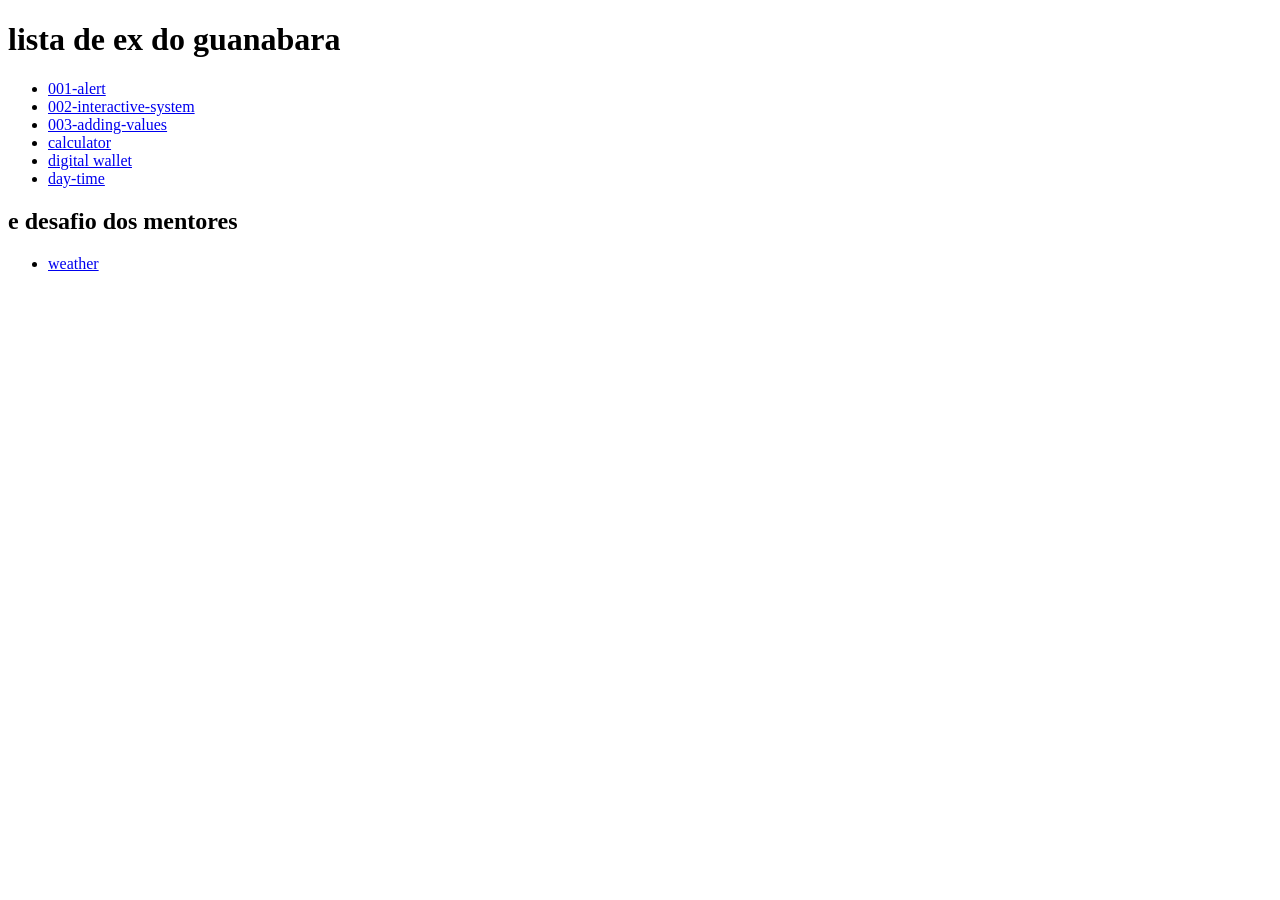
<file: index.html>
<!DOCTYPE html>
<html lang="en">
<head>
    <meta charset="UTF-8">
    <meta name="viewport" content="width=device-width, initial-scale=1.0">
    <title>JS MAIN</title>
</head>
<body>
    <h1>lista de ex do guanabara</h1>
    <ul>
        <li><a href="ex/001-alert/index.html">001-alert</a></li>
        <li><a href="ex/002-interactive-system/index.html">002-interactive-system</a></li>
        <li><a href="ex/003-adding-values/index.html">003-adding-values</a></li>
        <li><a href="ex/004-calculator/index.html">calculator</a></li>
        <li><a href="ex/005-digital-wallet/index.html">digital wallet</a></li>
        <li><a href="ex/006-day-time/index.html">day-time</a></li>
        
    </ul>
    <h2>e desafio dos mentores</h2>
    <ul>
        <li><a href="weather/index.html">weather</a></li>
    </ul>
</body>
</html>
</file>
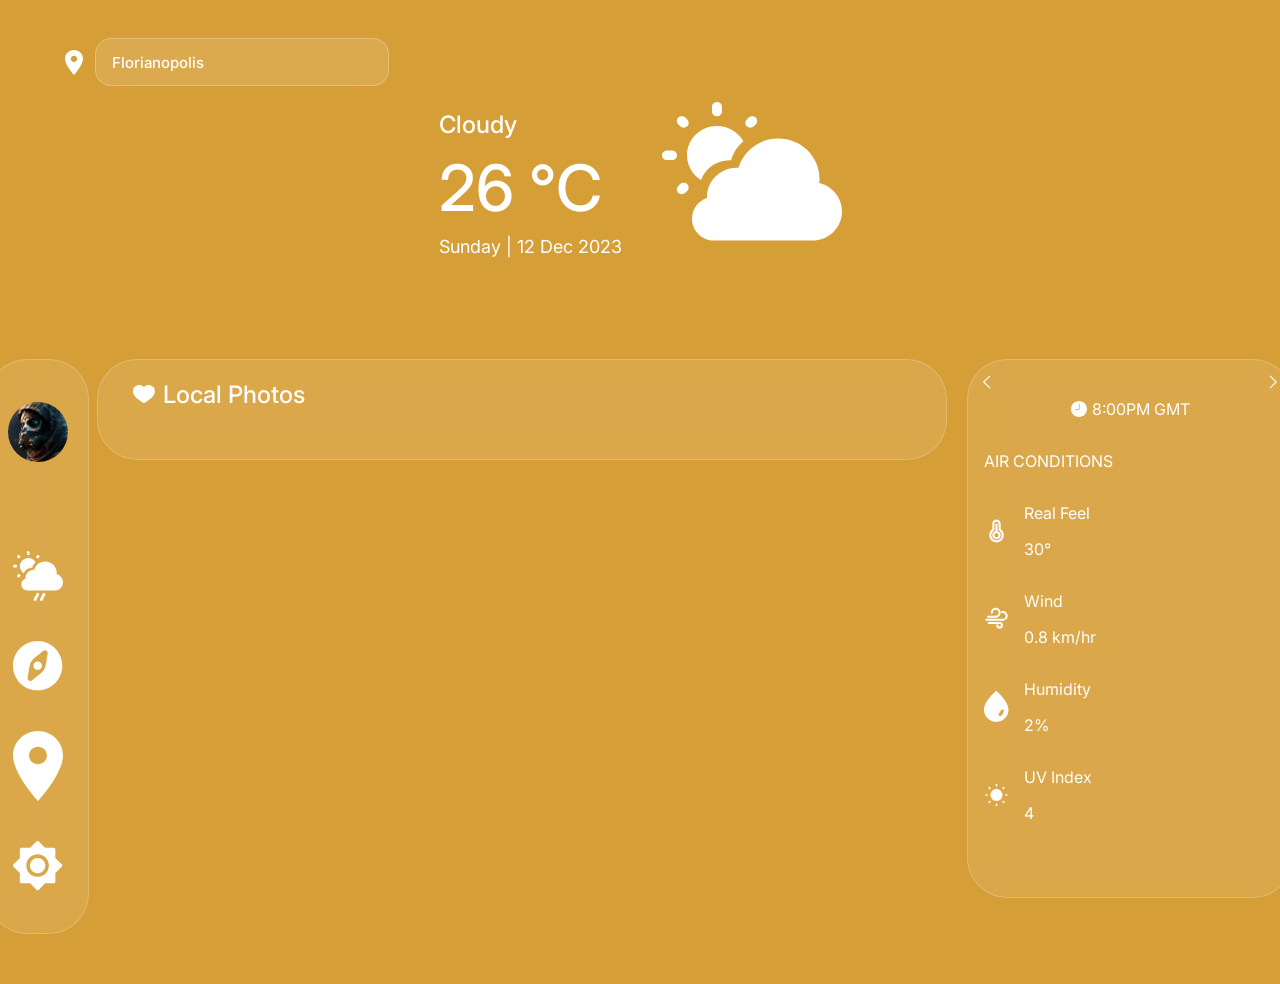
<file: weather/index.html>
<!DOCTYPE html>
<html lang="en">
<head>
    <meta charset="UTF-8">
    <meta name="viewport" content="width=device-width, initial-scale=1.0">
    <link rel="icon" href="assets/img/favicon.svg" type="image/png">
    <title>Weather</title>
    <link rel="stylesheet" href="assets/styles.css">
</head>
<body>
    <div class="weather" id="weatherBackground">
        <header class="weather__header">
            <div class="weather__location">
                <img src="assets/img/icons/localization.svg" alt="">
                
                <div class="weather__searchWrapper">
                    <input type="text" id="citySearch" class="weather__searchInput" placeholder="Search city...">
                    <div class="weather__suggestions" id="suggestions"></div>
                </div>
            </div>
            
            <img class="weather__headerProfile" src="assets/img/profile.svg" alt="">
        </header>

        <div class="weather__main">
            <div class="weather__hero">
                <p class="weather__status" id="status">Cloudy</p>
                <img class="weather__icon" id="mainIcon" src="assets/img/icons/weatherIcons/cloudy.svg" alt="">
                <p class="weather__temperature" id="temperature">26 °C</p>
                <p class="weather__date" id="date">Sunday | 12 Dec 2023</p>
            </div>
        </div>

        <div class="weather__mainWrapper">
            <div class="weather__sideBar">
                <div class="weather__profile">
                    <img class="weather__profileImage" src="assets/img/profile.svg" alt="">
                </div>
                <div class="weather__profileIcons">
                    <img class="weather__sideBarIcon" src="assets/img/icons/weather.svg" alt="">
                    <img class="weather__sideBarIcon" src="assets/img/icons/explore.svg" alt="">
                    <img class="weather__sideBarIcon" src="assets/img/icons/localization.svg" alt="">
                    <img class="weather__sideBarIcon" src="assets/img/icons/settings.svg" alt="">
                </div>
            </div>

            <div class="weather__locations">
                <p class="weather__locationsTitle">
                    <img class="weather__locationsTitleIcon" src="assets/img/icons/heart.svg" alt="">
                    Local Photos
                </p>

                <div class="weather__locationsCards">
                    <div class="weather__locationsCard"></div>
                    <div class="weather__locationsCard"></div>
                    <div class="weather__locationsCard"></div>
                    <div class="weather__locationsCard"></div>
                </div>
            </div>

            <div class="weather__weeklyForecast">
                <div class="weather__weeklyForecastCarousel">
                    <img class="weather__weeklyForecastCarouselArrow" id="desktopLeft" src="assets/img/icons/leftArrow.svg" alt="">
                    <div class="weather__weeklyForecastTrack" id="forecast"></div>
                    <img class="weather__weeklyForecastCarouselArrow" id="desktopRight" src="assets/img/icons/rightArrow.svg" alt="">
                </div>
                
                <p class="weather__weeklyForecastTime" id="time">
                    <img class="weather__weeklyForecastTimeIcon" src="assets/img/icons/hour.svg" alt=""> 8:00PM GMT
                </p>
                
                <div class="weather__weeklyForecastAirConditions">
                    <p class="weather__weeklyForecastAirConditionsTitle">AIR CONDITIONS</p>
                    
                    <div class="weather__weeklyForecastAirCondition">
                        <img class="weather__weeklyForecastAirConditionIcon" src="assets/img/icons/thermometer.svg" alt="">
                        <div class="weather__weeklyForecastAirConditionInfo">
                            <p class="weather__weeklyForecastAirConditionTitle">Real Feel</p>
                            <p class="weather__weeklyForecastAirConditionValue" id="feelsLike">30°</p>
                        </div>
                    </div>

                    <div class="weather__weeklyForecastAirCondition">
                        <img class="weather__weeklyForecastAirConditionIcon" src="assets/img/icons/wind.svg" alt="">
                        <div class="weather__weeklyForecastAirConditionInfo">
                            <p class="weather__weeklyForecastAirConditionTitle">Wind</p>
                            <p class="weather__weeklyForecastAirConditionValue" id="wind">0.8 km/hr</p>
                        </div>
                    </div>

                    <div class="weather__weeklyForecastAirCondition">
                        <img class="weather__weeklyForecastAirConditionIcon" src="assets/img/icons/rain.svg" alt="">
                        <div class="weather__weeklyForecastAirConditionInfo">
                            <p class="weather__weeklyForecastAirConditionTitle">Humidity</p>
                            <p class="weather__weeklyForecastAirConditionValue" id="humidity">2%</p>
                        </div>
                    </div>

                    <div class="weather__weeklyForecastAirCondition">
                        <img class="weather__weeklyForecastAirConditionIcon" src="assets/img/icons/sun.svg" alt="">
                        <div class="weather__weeklyForecastAirConditionInfo">
                            <p class="weather__weeklyForecastAirConditionTitle">UV Index</p>
                            <p class="weather__weeklyForecastAirConditionValue" id="uv">4</p>
                        </div>
                    </div>
                </div>
            </div>
        </div>
    </div>

    <script src="main.js"></script>
</body>
</html>
</file>
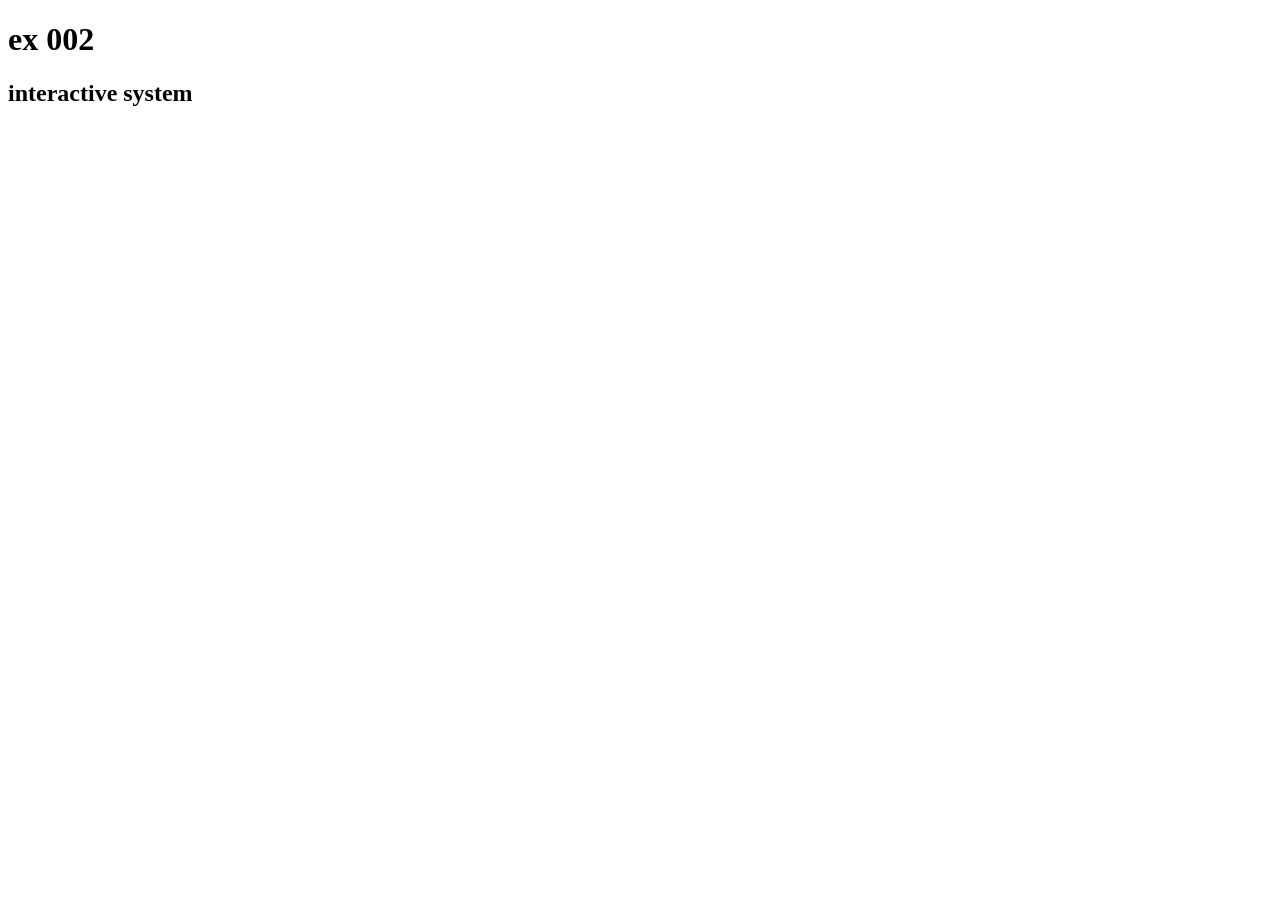
<file: ex/002-interactive-system/index.html>
<!DOCTYPE html>
<html lang="en">
<head>
    <meta charset="UTF-8">
    <meta name="viewport" content="width=device-width, initial-scale=1.0">

    <title>interactive system</title>
</head>
<body>
    <h1>ex 002</h1>
    <h2>interactive system</h2>

    <!-- Importa o arquivo script.js -->
    <script src="main.js"></script>
</body>
</html>
</file>
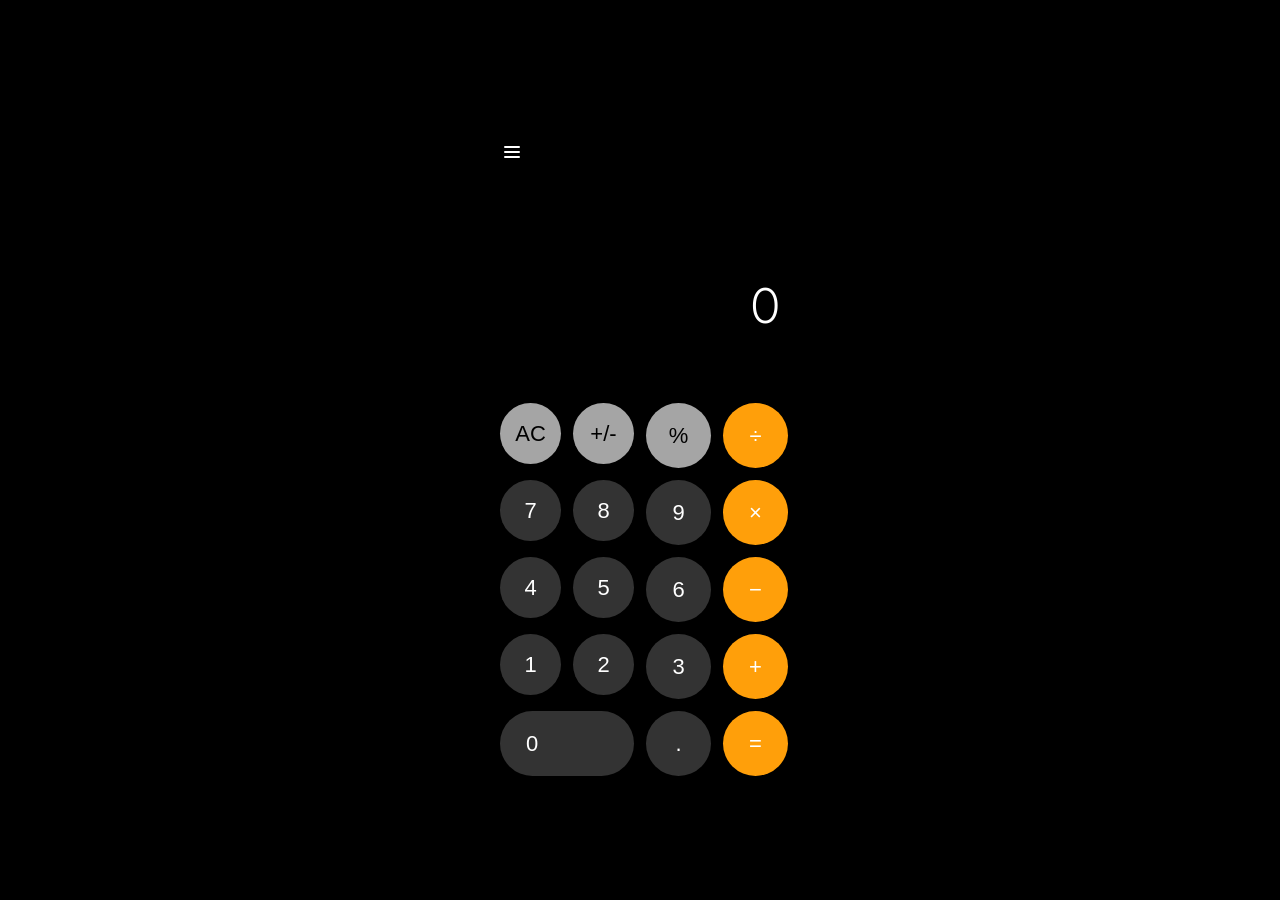
<file: ex/004-calculator/index.html>
<!DOCTYPE html>
<html lang="en">
<head>
  <meta charset="UTF-8">
  <meta name="viewport" content="width=device-width, initial-scale=1.0">
  <title>Calculator</title>

  <link rel="icon" href="assets/img/calculator-2-svgrepo-com.svg" type="image/svg+xml">
  <link rel="stylesheet" href="assets/styles.css">
</head>
<body>
  <div class="calculator">
    <div class="calculator__top">
      <img src="assets/img/hamburger-menu-svgrepo-com.svg" alt="menu" class="calculator__menu-img">
    </div>

    <div class="calculator__display">
      <p class="calculator__display-history"></p>
      <p class="calculator__display-result">0</p>
    </div>

    <div class="calculator__buttons">
      <button class="calculator__btn btn-action">AC</button>
      <button class="calculator__btn btn-action">+/-</button>
      <button class="calculator__btn btn-action">%</button>
      <button class="calculator__btn btn-operator">÷</button>

      <button class="calculator__btn btn-number">7</button>
      <button class="calculator__btn btn-number">8</button>
      <button class="calculator__btn btn-number">9</button>
      <button class="calculator__btn btn-operator">×</button>

      <button class="calculator__btn btn-number">4</button>
      <button class="calculator__btn btn-number">5</button>
      <button class="calculator__btn btn-number">6</button>
      <button class="calculator__btn btn-operator">−</button>

      <button class="calculator__btn btn-number">1</button>
      <button class="calculator__btn btn-number">2</button>
      <button class="calculator__btn btn-number">3</button>
      <button class="calculator__btn btn-operator">+</button>

      <button class="calculator__btn btn-number calculator__btn--wide">0</button>
      <button class="calculator__btn btn-number">.</button>
      <button class="calculator__btn btn-equals">=</button>
    </div>
  </div>

  <script src="main.js"></script>
</body>
</html>
</file>
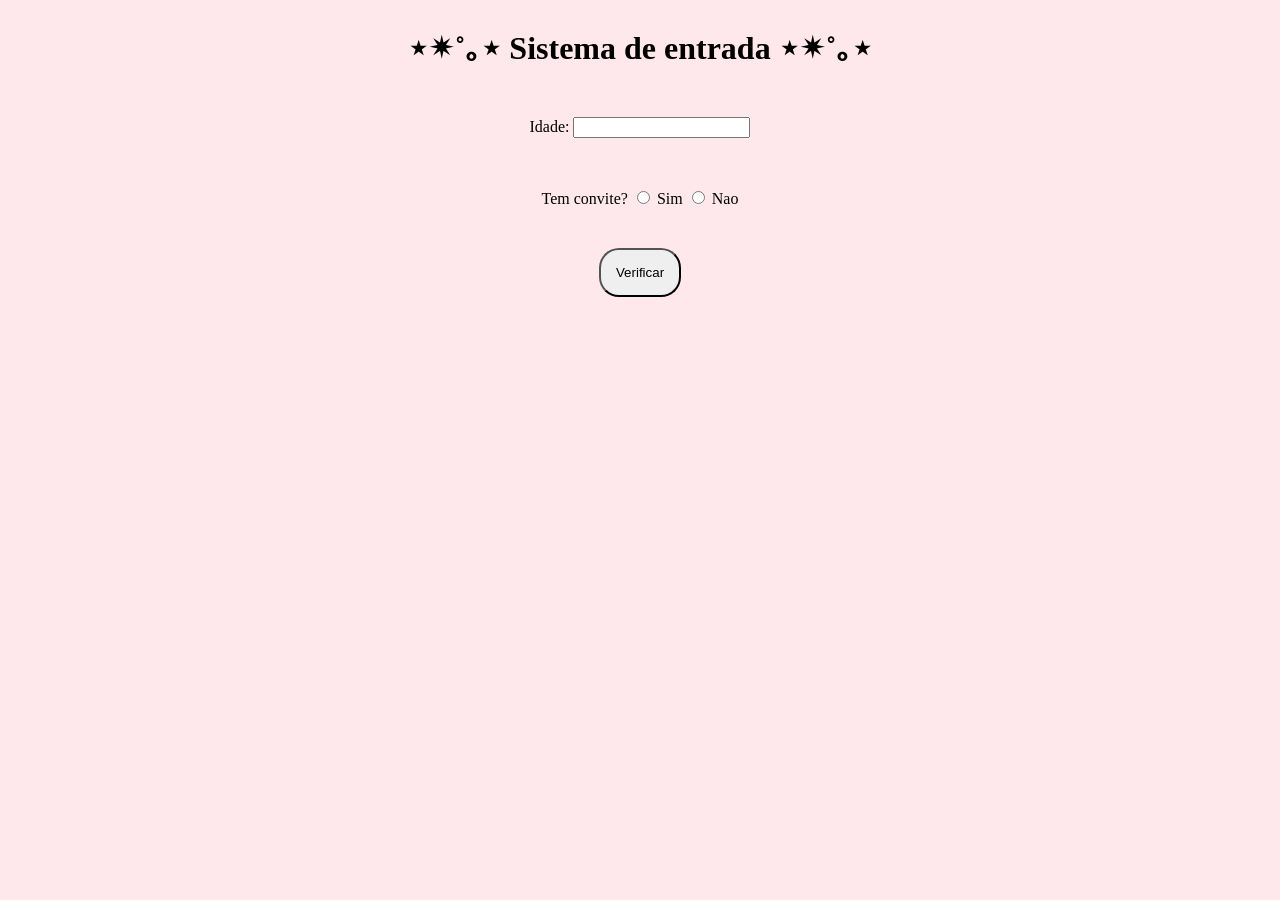
<file: ex/004-party-invite/index.html>
<!DOCTYPE html>
<html lang="PT-BR">
<head>
    <meta charset="UTF-8">
    <meta name="viewport" content="width=device-width, initial-scale=1.0">
    <link rel="stylesheet" href="assets/css/styles.css">
    <title>party invite</title>
    <link rel="icon" href="assets/img/favicon (4).ico" type="image/x-icon">
</head>
<body>
    <div class="partyInvite">
        <h1 class="partyInvite__title">⋆✴︎˚｡⋆ Sistema de entrada ⋆✴︎˚｡⋆</h1>

        <form class="partyInvite__ageContent">
            <label class="partyInvite__ageContentTitle">Idade:</label>
            <input class="partyInvite__ageContentNumber" type="number" id="idade">
        </form>

        <form class="partyInvite__choise">
            <label partyInvite__choiseTitle>Tem convite?</label>
    
            <label class="opcoes partyInvite__choiseContainer">
                <input class="partyInvite__choiseContainerRadio" type="radio" name="convite" value="sim" id="sim">
                <label class="partyInvite__choiseContainerRadioButton" for="sim" class="radio-botao">Sim</label>

                <input class="partyInvite__choiseContainerRadio" type="radio" name="convite" value="nao" id="nao">
                <label class="partyInvite__choiseContainerRadioButton" for="nao" class="radio-botao">Nao</label>
            </label>
        </form>

        <button class="partyInvite__button" onclick="verificarEntrada()">Verificar</button>

        <h2 class="partyInvite__result" id="resultado"></h2>
    </div>
    
    <script src="main.js"></script>
</body>
</html>
</file>
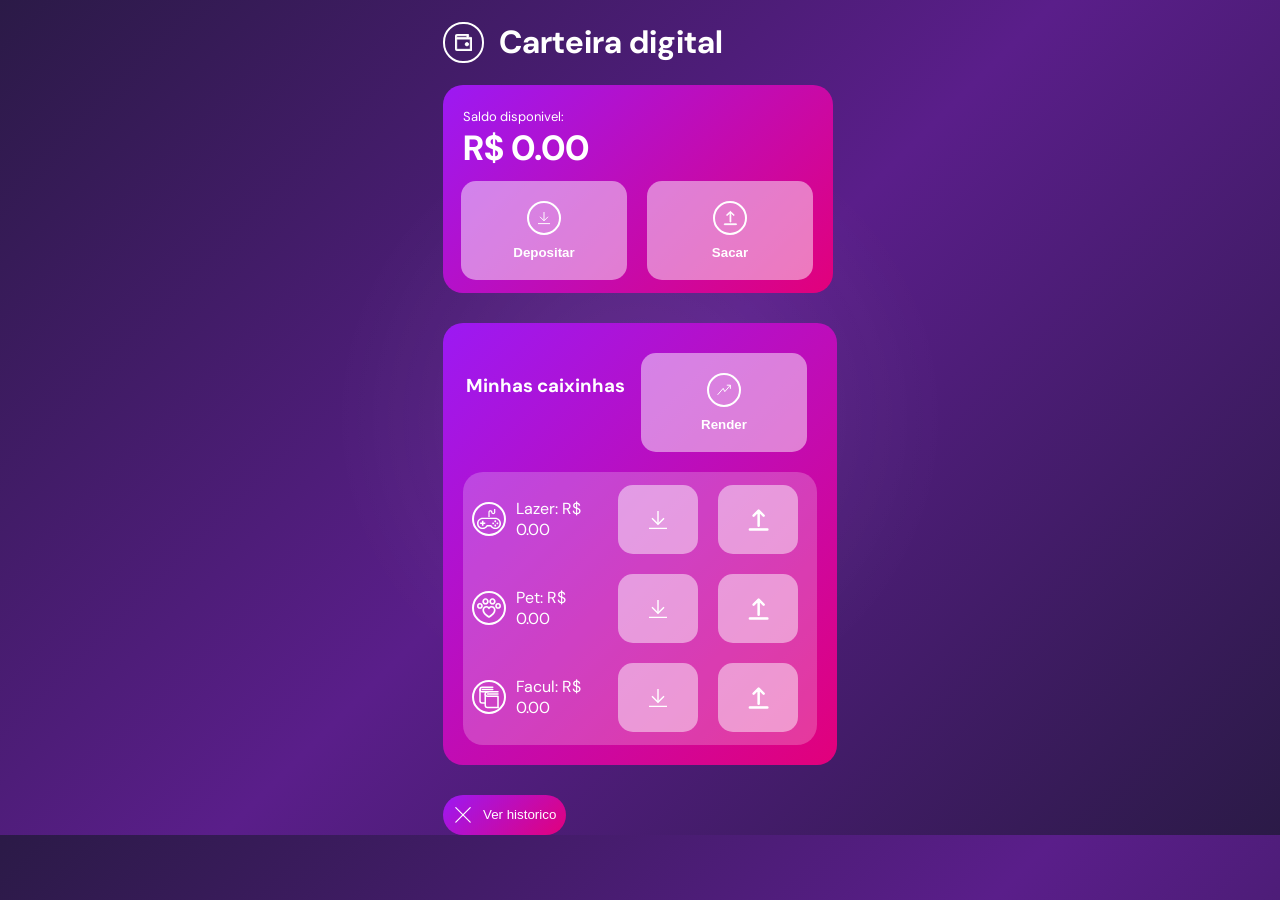
<file: ex/005-digital-wallet/index.html>
<!DOCTYPE html>
<html lang="en">
<head>
    <meta charset="UTF-8">
    <meta name="viewport" content="width=device-width, initial-scale=1.0">
    <link rel="stylesheet" href="./assets/styles.css">
    <title>digital wallet</title>
    <link rel="icon" href="./assets/img/favicon.ico" type="image/x-icon">
</head>
<body>
    <div class="wallet">
        <header class="wallet__header">
            <div class="header__imageRadious">
                <img class="header__image" src="assets/img/wallet-svgrepo-com (1).svg" alt="">
            </div>
            
            <h1 class="wallet__title">Carteira digital</h1>
        </header>

        <div class="addMoneySection">
            <div class="addMoneySection__value">
                <p class="addMoneySection__valueTitle">Saldo disponivel:</p> 

                <p class="addMoneySection__valueAvailable">
                    R$ <span id="conta_corrente"> 0</span>
                </p>
            </div>
            
            <div class="addMoneyContainer__options">
                <div class="addMoneyContainer__optionsContainer">
                    <!-- depositar dinheiro -->
                   <button class="addMoney__addMoneyButton" onclick="adicionarDinheiro()"><img class="addMoney__image" src="assets/img/unpublish-svgrepo-com.svg" alt=""> Depositar</button> 

                   <!-- sacar dinheiro -->
                   <button class="addMoney__addMoneyButton" onclick="sacarDinheiro()"><img class="addMoney__image" src="assets/img/historyIcons/takeMoneyHistory.svg" alt=""> Sacar</button> 
                </div>
            </div>
        </div>

        <div class="wallet__boxes">
            <div class="wallet__boxesHeader">
                <h3 class="wallet__boxesTitle">Minhas caixinhas</h3>
                <button class="addMoney__earnButton" onclick="render()"><img class="addMoney__image" src="assets/img/trend-upward-svgrepo-com.svg" alt=""> Render</button>
            </div>
            

            <div class="wallet__boxesValues">
                <div class="wallet__boxesItem">
                    <div class="wallet__boxesImageBorder">
                        <img class="wallet__boxesImage" src="assets/img/lazer.svg" alt="">
                    </div>
                    
                    <p class="wallet__boxesValuesItem">Lazer: R$ <span id="lazer">0</span></p>

                    <!-- colocar dinheiro -->
                    <button class="wallet__buttonsItem" onclick="separar('lazer')"> <img class="wallet__buttonsImage" src="assets/img/historyIcons/putMoneyHistory.svg" alt=""></button>

                    <!-- tirar dinheiro -->
                    <button class="wallet__buttonsItem" onclick="retirar('lazer')"><img class="wallet__buttonsImage" src="assets/img/historyIcons/takeMoneyHistory.svg" alt=""></button>
                </div>

                <div class="wallet__boxesItem">
                    <div class="wallet__boxesImageBorder">
                        <img class="wallet__boxesImage" src="assets/img/pet.svg" alt="">
                    </div>
                    
                    <p class="wallet__boxesValuesItem">Pet: R$ <span id="pet">0</span></p>

                    <!-- colocar dinheiro -->
                    <button class="wallet__buttonsItem" onclick="separar('pet')"> <img class="wallet__buttonsImage" src="assets/img/historyIcons/putMoneyHistory.svg" alt=""></button>

                    <!-- tirar dinheiro -->
                    <button class="wallet__buttonsItem" onclick="retirar('pet')"><img class="wallet__buttonsImage" src="assets/img/historyIcons/takeMoneyHistory.svg" alt=""></button>
                </div>

                <div class="wallet__boxesItem">
                    <div class="wallet__boxesImageBorder">
                        <img class="wallet__boxesImage" src="assets/img/faculdade.svg" alt="">
                    </div>
                    
                    <p class="wallet__boxesValuesItem">Facul: R$ <span id="faculdade">0</span></p>
                    
                    <!-- colocar dinheiro -->
                    <button class="wallet__buttonsItem" onclick="separar('faculdade')"> <img class="wallet__buttonsImage" src="assets/img/historyIcons/putMoneyHistory.svg" alt=""></button>

                    <!-- tirar dinheiro -->
                    <button class="wallet__buttonsItem" onclick="retirar('faculdade')"><img class="wallet__buttonsImage" src="assets/img/historyIcons/takeMoneyHistory.svg" alt=""></button>
                </div>
            </div>
        </div>

        <div class="history">
            <button class="history__button" id="btnHistorico" onclick="toggleHistorico()">
                <img class="history__buttonImage" id="iconHistorico" src="assets/img/close.svg" alt="">
                <span id="textoHistorico">Ver historico</span>
            </button>

            <div class="history__buttonStyling" id="tela_historico" style="display: none;">
                <div class="history__list" id="lista_historico"></div>
            </div>
        </div>
    </div>

    <script src="./main.js"></script>
</body>
</html>
</file>
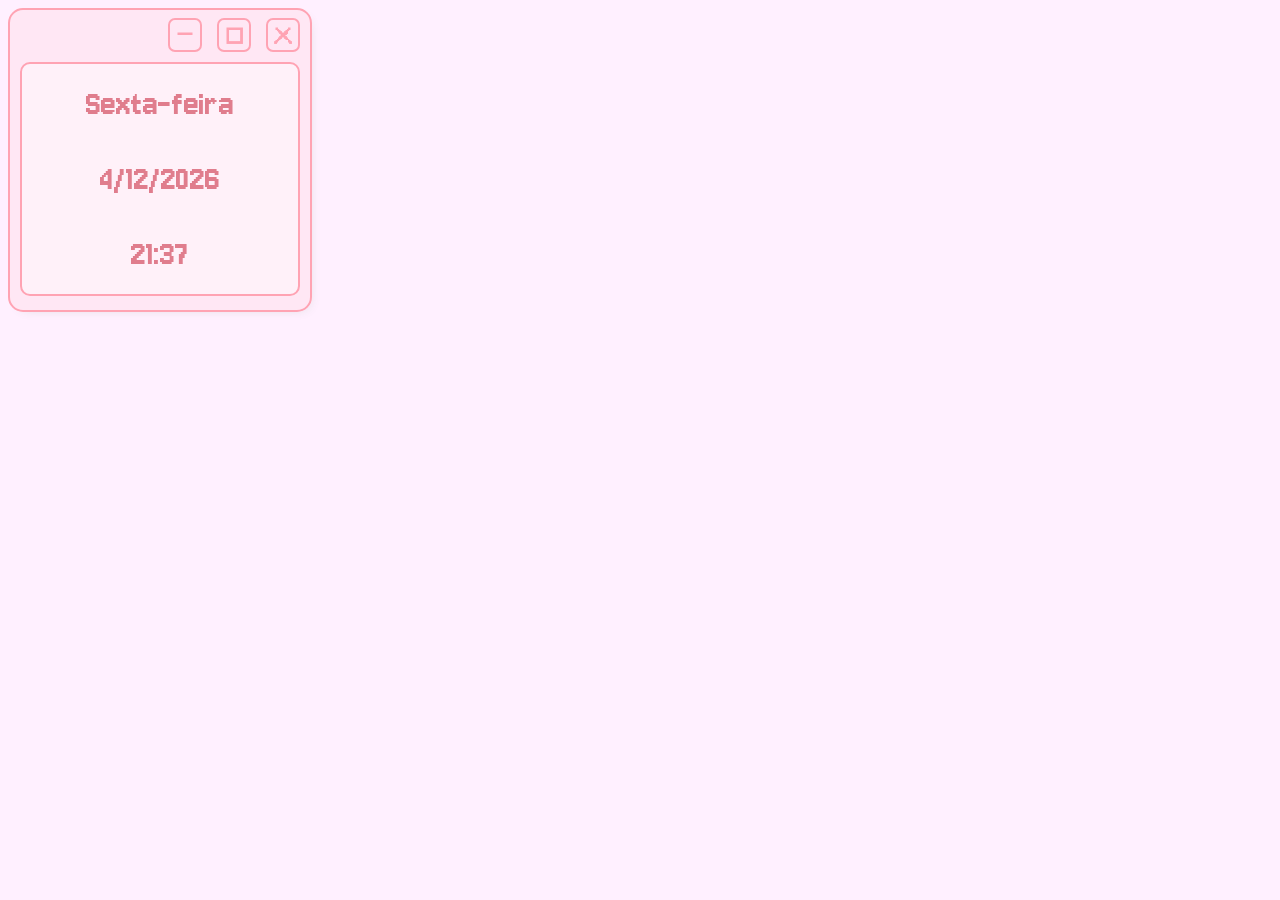
<file: ex/006-day-time/index.html>
<!DOCTYPE html>
<html lang="en">
<head>
    <meta charset="UTF-8">
    <meta name="viewport" content="width=device-width, initial-scale=1.0">
    <link rel="stylesheet" href="assets/styles.css">
    <title>day and time</title>
    <link rel="icon" href="assets/img/favicon (8).ico">
</head>
<body>

    <!--ex do guanabara de puxar dados e por na tela, data hora e tal-->

    <div class="calendarBorder">
        <div class="calendarImageContainer">
            <img class="calendarImageContainerItem" src="assets/img/minimizar.png" alt="">
            <img class="calendarImageContainerItem" src="assets/img/quadrado.png" alt="">
            <img class="calendarImageContainerItem" src="assets/img/fechar.png" alt="">
        </div>

        <div class="calendar">
            <p class="calendarText" id="diaSemana"></p>
            <p class="calendarText" id="data"></p>
            <p class="calendarText" id="hora"></p>
        </div>
    </div>
    

    <script src="main.js"></script>
</body>
</html>
</file>
<file: weather/assets/styles.css>
@import url('https://fonts.googleapis.com/css2?family=Inter:ital,opsz,wght@0,14..32,100..900;1,14..32,100..900&display=swap');

:root {
    --desktop: 1200px;
    --font-primary: "Inter", sans-serif;
}

html, body {
    margin: 0;
    padding: 0;
    min-height: 100%;
}

body {
    background-color: #d69e36;
}

.weather {
    font-family: var(--font-primary);
    color: white;
    background-size: cover;
    background-position: center;
    background-repeat: no-repeat;
    transition: background-image 0.5s ease-in-out;
    min-height: 100vh;
    display: flex;
    flex-direction: column;
    align-items: center;

    .weather__header {
        display: flex;
        justify-content: space-between;
        margin: 38px 32px 0px 33px;
        width: 90%;
        max-width: 1300px;
    }

    .weather__location {
        display: flex;
        align-items: center;
        gap: 12px;
    }

    .weather__searchWrapper {
    position: relative;
    }

    .weather__searchInput {
        width: 260px;
        height: 46px;
        border: 1px solid rgba(255, 255, 255, 0.25);
        border-radius: 16px;
        background: rgba(255, 255, 255, 0.12);
        backdrop-filter: blur(18px);
        -webkit-backdrop-filter: blur(18px);
        padding: 0 16px;
        color: white;
        font-family: var(--font-primary);
        font-size: 15px;
        font-weight: 500;
        outline: none;
        transition:
            background 0.3s ease,
            border-color 0.3s ease,
            box-shadow 0.3s ease,
            transform 0.2s ease;
    }

    .weather__searchInput::placeholder {
        color: rgba(255, 255, 255, 0.75);
    }

    .weather__searchInput:hover {
        background: rgba(255, 255, 255, 0.18);
    }

    .weather__searchInput:focus {
        border-color: rgba(255, 255, 255, 0.5);
        background: rgba(255, 255, 255, 0.18);
        box-shadow:
            0 0 0 4px rgba(255, 255, 255, 0.08),
            0 8px 32px rgba(0, 0, 0, 0.15);
        transform: translateY(-1px);
    }

    .weather__suggestions {
        position: absolute;
        top: calc(100% + 10px);
        left: 0;
        width: 100%;
        opacity: 0;
        visibility: hidden;
        transform: translateY(-10px);
        background: rgba(255, 255, 255, 0.12);
        backdrop-filter: blur(20px);
        -webkit-backdrop-filter: blur(20px);
        border: 1px solid rgba(255, 255, 255, 0.2);
        border-radius: 18px;
        overflow: hidden;
        box-shadow:
            0 10px 40px rgba(0, 0, 0, 0.18);
        transition:
            opacity 0.25s ease,
            transform 0.25s ease,
            visibility 0.25s ease;
        z-index: 999;
    }

    .weather__suggestions.active {
        opacity: 1;
        visibility: visible;
        transform: translateY(0);
    }

    .weather__option {
        padding: 14px 18px;
        color: white;
        font-size: 14px;
        cursor: pointer;
        transition:
            background 0.25s ease,
            padding-left 0.25s ease;
    }

    .weather__option:not(:last-child) {
        border-bottom: 1px solid rgba(255, 255, 255, 0.08);
    }

    .weather__option:hover {
        background: rgba(255, 255, 255, 0.12);
        padding-left: 24px;
    }

    @media (min-width: 1200px) {
        .weather__headerProfile { display: none; }
    }

    .weather__hero {
        display: flex;
        flex-direction: column;
        align-items: center;
    }

    .weather__status { font-size: 24px; font-weight: 500; margin-bottom: 31.67px; }
    .weather__icon { width: 200px; height: 158.33px; }
    .weather__temperature { font-weight: 500; font-size: 64px; margin: 27px 0 10px 0; }
    .weather__date { font-size: 18px; font-weight: 400; margin: 0; }

    @media (min-width: 1200px) {
        .weather__hero {
            display: grid;
            grid-template-columns: auto 1fr;
            grid-template-areas: "status icon" "temp icon" "date icon";
            align-items: center; justify-content: start; gap: 0 40px;
            max-width: 600px; margin: 0 auto;
        }
        .weather__status { grid-area: status; margin-bottom: 0; }
        .weather__temperature { grid-area: temp; margin: 10px 0; }
        .weather__date { grid-area: date; }
        .weather__icon { grid-area: icon; justify-self: end; width: 180px; height: auto; }
    }

    .weather__carousel {
        display: flex;
        justify-content: center;
        align-items: center;
        gap: 18px;
        margin: 32px 0;
    }

    .weather__carouselArrow { width: 14px; cursor: pointer; transition: 0.25s ease; }
    .weather__carouselArrow:hover { transform: scale(1.15); }

    .weather__carouselItem {
        display: flex;
        flex-direction: column;
        align-items: center;
        opacity: .50;
        transform: scale(.92);
        transition:
        opacity .35s ease,
        transform .35s ease;
    }

    .weather__carouselItem.active {
        opacity: 1;
        transform: scale(1.08);
    }

    .weather__carouselItem.active .weather__carouselDay {
        color: white;
    }

    .weather__carouselIcon {
        width: 36px;
        transition: transform .35s ease;
    }

    .weather__carouselItem.active .weather__carouselIcon {
        transform: scale(1.05);
    }

    .weather__carouselDay {
        margin: 0 0 8px;
        transition: opacity .35s ease;
    }

    .weather__carouselTrack {
        display: flex;
        flex-direction: row;
        align-items: center;
        justify-content: center;
        gap: 24px;
        min-width: 180px;
        transition: transform .65s cubic-bezier(.30,.74,.36,0.25);
    }

    @media (min-width: 1200px) { .weather__carousel { display: none; } }

    .weather__sideBar {
        flex-direction: column;
        align-items: center;
        width: 100px;
        height: 573px;
        border-radius: 40px;
        justify-content: space-around;
        background: rgba(255, 255, 255, 0.1);
        backdrop-filter: blur(15px);
        border: 1px solid rgba(255, 255, 255, 0.2);
    }

    .weather__profileImage { width: 60px; height: 60px; }
    .weather__profileIcons { display: flex; flex-direction: column; gap: 40px; cursor: pointer; }

    .weather__locations {
        background: rgba(255, 255, 255, 0.1);
        backdrop-filter: blur(15px);
        border: 1px solid rgba(255, 255, 255, 0.2);
        width: 100%;
        border-radius: 40px;
        padding: 20px 54.72px 34px 35px;
        box-sizing: border-box;
        height: auto;
    }

    .weather__locationsTitle {
        font-size: 24px;
        font-weight: 500;
        display: flex;
        align-items: center;
        gap: 8px;
        margin: 0 0 16px 0;
    }

    .weather__locationsCards {
        display: flex;
        gap: 21.29px;
    }

    .weather__locationsCard {
        display: flex;
        flex-direction: column;
        gap: 6px;
    }

    .weather__locationsImage {
        width: 178.85px;
        height: 108px;
        border-radius: 15px;
        object-fit: cover;
        display: block;
        transition: opacity 0.25s ease;
    }

    .weather__locationsImage:hover {
        opacity: 0.85;
    }

    .weather__locationsInfo {
        padding: 0 2px;
    }

    .weather__locationsPhotographer {
        font-size: 12px;
        font-weight: 600;
        margin: 0;
        color: white;
        white-space: nowrap;
        overflow: hidden;
        text-overflow: ellipsis;
        max-width: 178px;
    }

    .weather__locationsHandle {
        font-size: 11px;
        margin: 2px 0 0 0;
        color: rgba(255, 255, 255, 0.65);
        white-space: nowrap;
        overflow: hidden;
        text-overflow: ellipsis;
        max-width: 178px;
    }

    .weather__locationsFallback {
        display: flex;
        align-items: center;
        justify-content: center;
        width: 178.85px;
        height: 108px;
        border-radius: 15px;
        background: rgba(255, 255, 255, 0.15);
        color: rgba(255, 255, 255, 0.6);
        font-size: 36px;
        font-weight: 300;
        text-decoration: none;
        transition: background 0.25s ease, color 0.25s ease;
    }

    .weather__locationsFallback:hover {
        background: rgba(255, 255, 255, 0.25);
        color: white;
    }

    .weather__weeklyForecast {
        display: flex;
        flex-direction: column;
        width: 324px;
        height: 537px;
        border-radius: 40px;
        background: rgba(255, 255, 255, 0.1);
        backdrop-filter: blur(15px);
        border: 1px solid rgba(255, 255, 255, 0.2);
        overflow: hidden;
    }

    .weather__weeklyForecastCarousel {
        display: flex;
        align-items: center;
        justify-content: space-between;
        padding: 15px 12px 0 12px;
        width: 100%;
        box-sizing: border-box;
    }

    .weather__weeklyForecastTrack {
        display: flex;
        align-items: center;
        justify-content: center;
        flex-wrap: nowrap;
        gap: 8px;
        flex: 1;
        transition: transform .65s cubic-bezier(.22,.61,.36,1);
    }

    .weather__weeklyForecastCarouselArrow { width: 12px; cursor: pointer; transition: 0.25s ease; }
    .weather__weeklyForecastCarouselArrow:hover { transform: scale(1.15); }

    .weather__weeklyForecastCarouselItem {
        display: flex;
        flex-direction: column;
        align-items: center;
        flex: 1;
        min-width: 30px;
        transition: all 0.35s ease;
        opacity: 0.35;
        transform: scale(0.85);
        filter: blur(1px);
    }

    .weather__weeklyForecastCarouselItem.active {
        opacity: 1;
        transform: scale(1.05);
        filter: blur(0);
    }

    .weather__weeklyForecastCarouselItem.active img { transform: scale(1.05); }
    .weather__weeklyForecastCarouselItem.active p { color: white; }
    .weather__weeklyForecastCarouselDay { font-size: 11px; margin-bottom: 4px; white-space: nowrap; transition: 0.35s ease; }
    .weather__weeklyForecastCarouselIcon { width: 20px; height: 20px; transition: 0.35s ease; }
    .weather__weeklyForecastTime { display: flex; align-items: center; justify-content: center; gap: 5px; margin-top: 10px; }
    .weather__weeklyForecastAirConditions { padding: 0 0 0 16px; }
    .weather__weeklyForecastAirCondition { display: flex; gap: 15px; }
    .weather__weeklyForecastAirConditionIcon { width: 25px; }

    /* no mobile aparece so o card de previsao/condicoes, centralizado */
    .weather__mainWrapper {
        display: flex;
        justify-content: center;
        padding: 32px 16px 40px;
    }

    /* esconde a sidebar e as fotos no mobile, deixa so o card */
    .weather__sideBar,
    .weather__locations { display: none; }

    @media (min-width: 1200px) {
        .weather__mainWrapper {
            display: grid;
            grid-template-columns: 90px 1fr 1.4fr;
            grid-template-areas: "sidebar locations weekly";
            max-width: 1300px;
            width: 90%;
            margin: 0 auto;
            gap: 20px;
            height: auto;
            padding-bottom: 50px;
        }
        .weather__sideBar, .weather__locations, .weather__weeklyForecast { display: flex; margin-top: 70px; }
        .weather__sideBar { grid-area: sidebar; }
        .weather__locations { grid-area: locations; display: block; align-self: start; width: 850px; }
        .weather__weeklyForecast { grid-area: weekly; }
    }
}
</file>
<file: ex/004-calculator/assets/styles.css>
@import url('https://fonts.googleapis.com/css2?family=Inter:wght@300;400;500;600&display=swap');

body {
  margin: 0;
  height: 100vh;
  display: flex;
  justify-content: center;
  align-items: center;
  background: #000;
  font-family: 'Inter', sans-serif;
}

.calculator {
  width: 320px;
  background: #000;
  border-radius: 30px;
  padding: 20px;
  box-sizing: border-box;
  display: flex;
  flex-direction: column;
  gap: 20px;

  .calculator__top {
    display: flex;
    justify-content: flex-start;
    cursor: pointer;
  }

  .calculator__menu-img {
    width: 24px;
    height: 24px;
    /* controla como a imagem se encaixa no tamanho que eu coloquei */
    object-fit: contain;
  }

  .calculator__display {
    text-align: right;
    color: #fff;
    min-height: 70px;
    display: flex;
    flex-direction: column;
    justify-content: flex-end;
    align-items: flex-end;

    .calculator__display-history {
      color: #888;
      font-size: 14px;
      min-height: 20px;
      display: flex;
      flex-direction: column;
      align-items: flex-end;
      gap: 6px;
      width: 100%;
      max-height: 120px;
      overflow-y: auto;

      /* faz o texto quebrar quando ele eh grande demais */
      word-break: break-word;
      margin-bottom: 10px;
    }

    .history-item {
      text-align: right;
      width: 100%;
    }

    .calculator__display-result {
      font-size: 48px;
      font-weight: 300;
      width: 100%;
      display: flex;
      justify-content: flex-end;

      /* isso aqui n deixa quebrar linha */
      white-space: nowrap;
    }

    .calculator__display-result::-webkit-scrollbar {
      display: none;
    }
  }

  .calculator__buttons {
    display: grid;
    grid-template-columns: repeat(4, 1fr);
    gap: 12px;
  }

  .calculator__btn {
    width: 100%;
    /* largura igual altura */
    aspect-ratio: 1 / 1;
    border-radius: 50%;
    border: none;
    font-size: 22px;
    cursor: pointer;
    transition: 0.15s;
    display: flex;
    align-items: center;
    justify-content: center;

    &:active {
      transform: scale(0.95);
      /* isso deixa o botao mais claro, ele deixa tudo mais claro, nao so o background */
      filter: brightness(1.2);
    }
  }

  .btn-number {
    background: #333;
    color: #fff;

    &:hover {
      background: #555;
    }
  }

  .btn-operator {
    background: #ff9f0a;
    color: #fff;

    &:hover {
      background: #ffb340;
    }
  }

  .btn-action {
    background: #a5a5a5;
    color: #000;

    &:hover {
      background: #cfcfcf;
    }
  }

  .btn-equals {
    background: #ff9f0a;
    color: #fff;

    &:hover {
      background: #ffb340;
    }
  }

  .calculator__btn--wide {
    grid-column: span 2;
    aspect-ratio: auto;
    height: 65px;
    border-radius: 40px;
    justify-content: flex-start;
    padding-left: 26px;
  }
}
</file>
<file: ex/004-party-invite/assets/css/styles.css>
body {
    background-color: rgb(255, 232, 236);
}

.partyInvite {
    display: flex;
    align-items: center;
    flex-direction: column;
}

.partyInvite__title {
    margin-bottom: 50px;
}

.partyInvite__ageContent {
    margin-bottom: 50px;
}

.partyInvite__choiseContainer {
    margin-top: 10px;
    /* tive que por assim margin top pq por algum motivo, bottom nao funciona*/
    margin-bottom: 50px;
}

.partyInvite__choise {
    margin-bottom: 40px;
}

.partyInvite__button {
    margin-bottom: 30px;
    border-radius: 20px;
    padding: 15px;
}
</file>
<file: ex/005-digital-wallet/assets/styles.css>
@import url('https://fonts.googleapis.com/css2?family=DM+Sans:ital,opsz,wght@0,9..40,100..1000;1,9..40,100..1000&display=swap');

body {
    height: 100%;
    margin: 0;
    background:
        radial-gradient(circle at center, rgba(255, 255, 255, 0.08), transparent 40%),
        linear-gradient(135deg, #2b1a47, #5a1e8a, #2b1a47);
    color: white;
    display: flex;
    justify-content: center;
    font-family: "DM Sans", sans-serif;
}

.wallet {
    .wallet__header {
        display: flex;
        align-items: center;
        gap: 15px;
    }

    .header__imageRadious {
        border: solid 2px;
        width: 37px;
        height: 37px;
        border-radius: 20px;
    }

    .wallet__boxes {
        background-image: linear-gradient(135deg, #9c19f3, #e2007b);
        padding: 20px;
        border-radius: 20px;
        margin: 30px 0px;
        width: 354px;

        .wallet__boxesHeader {
            display: flex;
            align-items: flex-start;
            justify-content: space-between;
            margin-bottom: 10px;
        }

        .wallet__boxesImage {
            width: 24px;
            padding: 3px;
        }

        .wallet__boxesImageBorder {
            border: solid 2px;
            height: 30px;
            border-radius: 20px;
        }

        .wallet__boxesItem {
            display: flex;
            align-items: center;
            justify-content: center;
        }

        .wallet__boxesTitle {
            margin: 30px 3px 10px;
            text-align: center;
        }

        .wallet__boxesValues {
            background-color: rgba(255, 255, 255, 0.216);
            padding: 3px 9px;
            border-radius: 20px;

            .wallet__boxesValuesItem {
                margin: 10px;
                font-weight: 400;
            }
        }
    }

    .wallet__buttons {
        display: flex;
        padding-bottom: 7px;
        justify-content: space-around;
    }

    .wallet__buttonsImage {
        width: 30px;
        padding-bottom: 9px;
    }

    .wallet__buttonsItem {
        cursor: pointer;
        border-radius: 15px;
        border: none;
        background-color: rgba(255, 255, 255, 0.47);
        color: white;
        font-weight: 600;
        padding: 20px 40px;
        margin: 10px 10px;
        transition: transform 0.3s ease;
        display: flex;
        flex-direction: column;
        align-items: center;
        width: 71px;
        height: 69px;

        &:hover {
            transform: scale(1.04);
        }

        &:active {
            transform: scale(0.98);
        }
    }

    .header__image {
        width: 17px;
        padding: 10px;

        .header__imageRadious {
            background-image: linear-gradient(135deg, #9c19f3, #e2007b);
            width: 37px;
            height: 37px;
            border-radius: 50%;
        }
    }

    /* adicionar dinheiro */
    .addMoneySection {
        background-image: linear-gradient(135deg, #9c19f3, #e2007b);
        width: 390px;
        height: 208px;
        border-radius: 20px;
        
        .addMoneySection__value {
            padding: 23px 20px 0px;

            .addMoneySection__valueTitle {
                margin: 0;
                font-size: 13px;
            }

            .addMoneySection__valueAvailable {
                font-size: 35px;
                margin: 0;
                font-weight: bold;
            }
        }
    }

    .addMoneyContainer__options {
        display: flex;
        padding: 0px 8px;
    }

    .addMoneyContainer__optionsContainer {
        display: flex;
    }

    .addMoney__addMoneyButton,
    .addMoney__earnButton {
        display: flex;
        align-items: center;
        flex-direction: column;
        cursor: pointer;
        border-radius: 15px;
        border: none;
        background-color: rgba(255, 255, 255, 0.47);
        color: white;
        font-weight: 600;
        padding: 20px 40px;
        margin: 10px 10px;
        gap: 10px;
        transition: transform 0.3s ease;
        width: 166px;

        &:hover {
            transform: scale(1.04);
        }

        &:active {
            transform: scale(0.98);
        }
    }

    .addMoney__image {
        width: 20px;
        border: solid 2px;
        border-radius: 20px;
        padding: 5px;
    }

    /* por nas caixinhas */
    .allocateSection {
        background-color: rgba(255, 255, 255, 0.216);
        padding: 3px 13px;
        border-radius: 20px;
        margin: 30px 0px;

        .allocateSection__title {
            margin: 10px 12px 0px;
        }
    }

    /* retirar dinheiro */
    .withdrawSection {
        background-color: rgba(255, 255, 255, 0.216);
        padding: 3px 13px;
        border-radius: 20px;
        margin: 30px 0px;

        .withdraw__buttonsWrapper {
            display: flex;
            padding-bottom: 7px;
        }

        .withdraw__buttons {
            cursor: pointer;
            border-radius: 15px;
            border: none;
            background-color: rgba(255, 255, 255, 0.104);
            color: white;
            font-weight: 600;
            padding: 20px 40px;
            margin: 10px 10px;
            transition: transform 0.3s ease;
            display: flex;
            flex-direction: column;
            align-items: center;
            width: 133px;
            height: 100px;

            &:hover {
                transform: scale(1.04);
            }

            &:active {
                transform: scale(0.98);
            }
        }
    }

    /* histórico */
    .history {
        .history__button {
            display: flex;
            flex-direction: row;
            align-items: center;
            gap: 10px;
            padding: 10px;
            border-radius: 20px;
            background-image: linear-gradient(135deg, #9c19f3, #e2007b);
            border: none;
            color: white;
            cursor: pointer;
        }

        .history__list {
            display: flex;
            flex-direction: column;
        }

        .history__buttonImage {
            width: 20px;
        }

        .history__closeButtonImage {
            width: 15px;
        }

        /* itens do histórico */
        .historico-item {
            display: flex;
            justify-content: space-between;
            align-items: center;
            gap: 12px;
            padding: 10px;
            border-bottom: 1px solid #eee;

            .historico-left {
                display: flex;
                align-items: center;
                gap: 10px;
            }

            .historico-texto {
                display: flex;
                flex-direction: column;
            }

            .historico-descricao {
                font-size: 14px;
            }

            .historico-data {
                font-size: 12px;
                color: #888;
            }

            .historico-valor {
                font-weight: bold;
            }

            .historico-icon {
                width: 28px;
                height: 28px;
            }

            &.entrada .historico-valor {
                color: #00c853;
            }

            &.saida .historico-valor {
                color: #ff3b30;
            }

            &.rendimento .historico-valor {
                color: #2979ff;
            }
        }
    }
}
</file>
<file: ex/006-day-time/assets/styles.css>
@import url('https://fonts.googleapis.com/css2?family=Jersey+10&display=swap');

body {
    background-color: rgb(255, 240, 255);
    
}

.calendarText {
    font-family: "Jersey 10", sans-serif;
    font-weight: 400;
    font-style: normal;
    margin: 15px 0px;
    font-size: 36px;
    color: #e07d8d;
    padding-top: 6px;
}

.calendarBorder {
    border: solid 2px #ffa3b3;
    border-radius: 15px;
    width: 300px;
    height: 300px;
    -webkit-box-shadow: 4px 4px 13px -8px #D6D6D6; 
    box-shadow: 4px 4px 13px -8px #D6D6D6;
    background-color: #ffc4ce3a;
}

.calendar {
    display: flex;
    flex-direction: column;
    align-items: center;
    border: solid 2px #ffa3b3;
    border-radius: 10px;
    margin: 10px 10px 0px 10px;
    background-color: #ffffff62;
    height: 230px;
}

.calendarImageContainer {
    display: flex;
    gap: 15px;
    margin: 8px 158px;
}

.calendarImageContainerItem {
    width: 20px;
    border: solid 2px #ffa3b3;
    border-radius: 7px;
    padding: 5px;
}

.calendarImageContainerItem:hover {
    background-color: #ffffff62;
    cursor: pointer;
}
</file>
